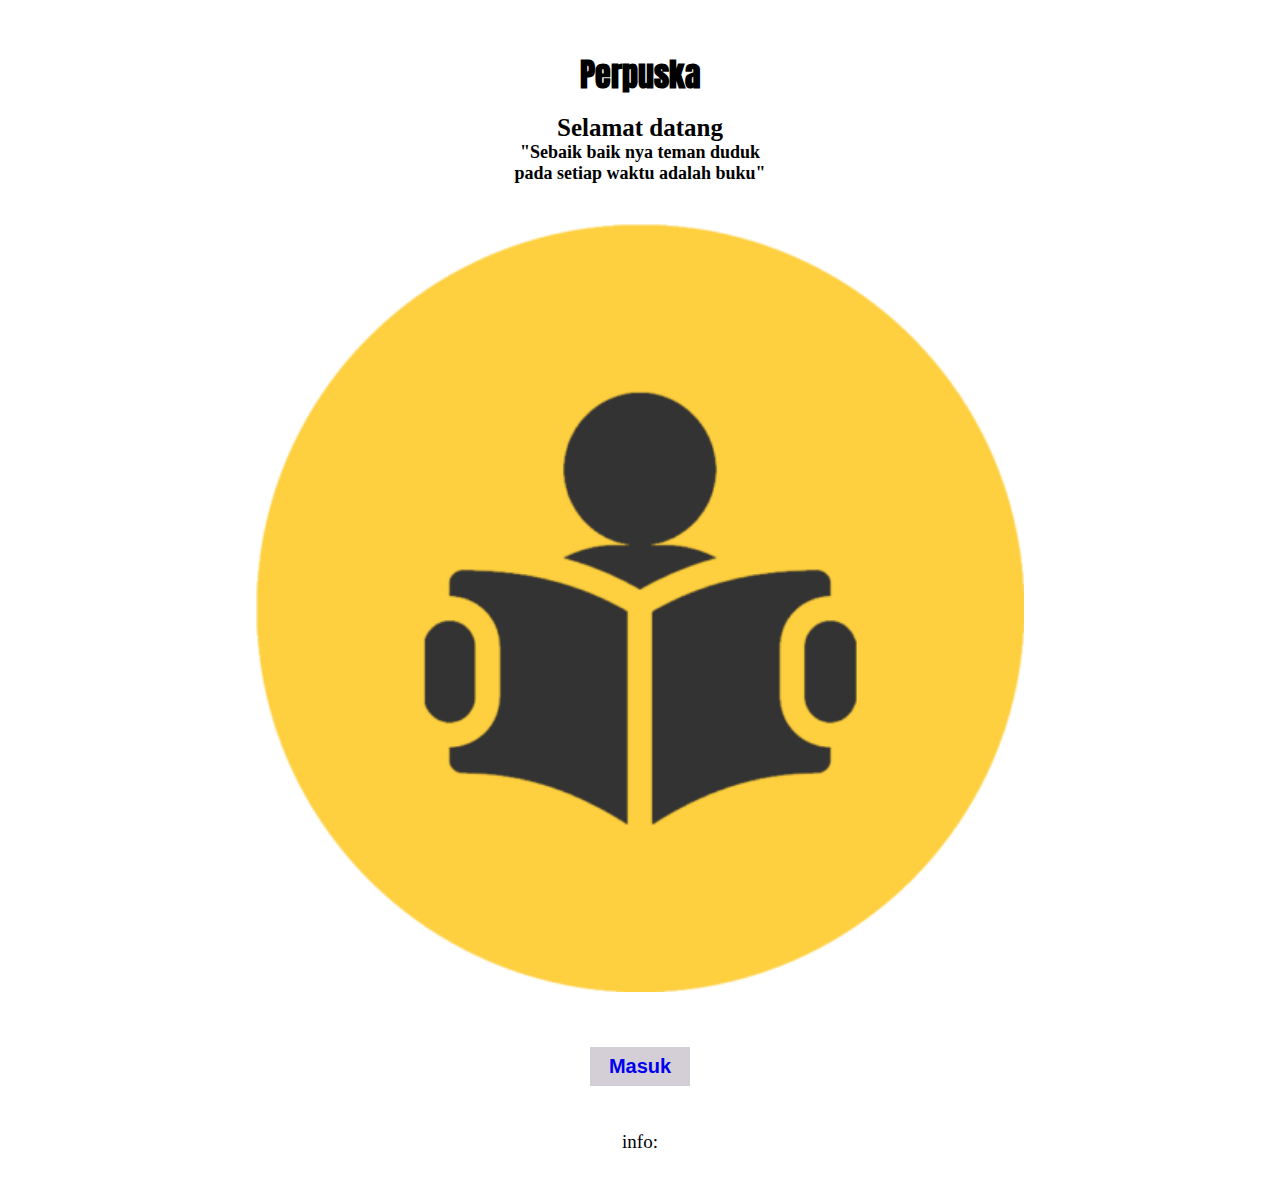
<file: index.html>
<!DOCTYPE html>
<html lang="en">
  <head>
    <meta charset="UTF-8" />
    <meta name="viewport" content="width=device-width, initial-scale=1.0" />
    <title>Document</title>
    <link rel="stylesheet" href="style.css" />
    <link
      href="https://fonts.googleapis.com/css2?family=Anton&display=swap"
      rel="stylesheet"
    />
    <link
      rel="stylesheet"
      href="https://cdnjs.cloudflare.com/ajax/libs/animate.css/4.1.1/animate.min.css"
    />
    <link
      rel="stylesheet"
      href="https://cdnjs.cloudflare.com/ajax/libs/font-awesome/6.5.2/css/all.min.css"
      integrity="sha512-SnH5WK+bZxgPHs44uWIX+LLJAJ9/2PkPKZ5QiAj6Ta86w+fsb2TkcmfRyVX3pBnMFcV7oQPJkl9QevSCWr3W6A=="
      crossorigin="anonymous"
      referrerpolicy="no-referrer"
    />
    <link rel="stylesheet" href="style.css" />
  </head>

  <body>
    <header>
      <h1 class="logo">Perpuska</h1>
    </header>
    <!-- judul -->
    <div class="judul">
      <p class="intro">Selamat datang</p>
      <p class="title">"Sebaik baik nya teman duduk</p>
      <p class="title">pada setiap waktu adalah buku"</p>
    </div>
    <!-- gambar -->
    <div class="animate__animated animate__backInDown">
      <div class="content">
        <img src="perpus (3).png" class="content-img" />
      </div>
    </div>
    <!-- button -->
    <div class="btn-a">
      <button>
        <a href="men.html">Masuk</a>
      </button>
    </div>
    <!-- info -->
    <div class="info">
      <div class="footer">
        <p class="layanan">info:</p>
      </div>
      <div class="icon">
        <i>
          <a
            class="fa-brands fa-chrome fa-xl"
            href="https://sekolahloka.com/data/smks-nurul-iman-jakarta/"
          ></a>
        </i>
        <i>
          <a
            class="fa-brands fa-instagram fa-xl"
            href="https://www.instagram.com/smk_nuruliman/#"
          ></a>
        </i>
      </div>
    </div>
  </body>
</html>
</file>
<file: style.css>
*,
html,body{
    padding: 0;
    margin: 0;
    box-sizing: border-box;
}

body{
    background-color: white;
}

header{
    text-align: center;
    margin-top: 50px;
}

.logo{
    font-family: "Anton", sans-serif;
}

.judul{
    text-align: center;
    margin-top: 15px;
    flex-wrap: wrap;
}

.intro{
    font-size: 25px;
    font-weight: bold;
    font-family: "Caveat", cursive;
}

.title{
    font-size: 18px;
    font-weight: bold;
    font-family: "Caveat", cursive;
}

.content{
    margin-top: 40px;
    justify-content: center;
    display: flex;
}

.content-img{
    width: 60%;
    height: 60%;
    justify-content: center;
}

.btn-a{
    text-align: center;
    margin-top: 55px;
}

button{
    padding: 8px 19px;
    border: none;
     background-color: rgb(212, 207, 215);
}

button:hover{
    transform: rotate(6deg);
    background-color: yellow;
    cursor: pointer;
}

a{
    text-decoration: none;
    font-size: 20px;
    font-weight: bold;
}

.info{
    margin-top: 45px;
    text-align: center;
    font-size: 19px;
}

.footer{
    margin-bottom: 20px;
}

.icon{
   gap: 15px;
}

i{
    margin: 5px;
}
</file>
